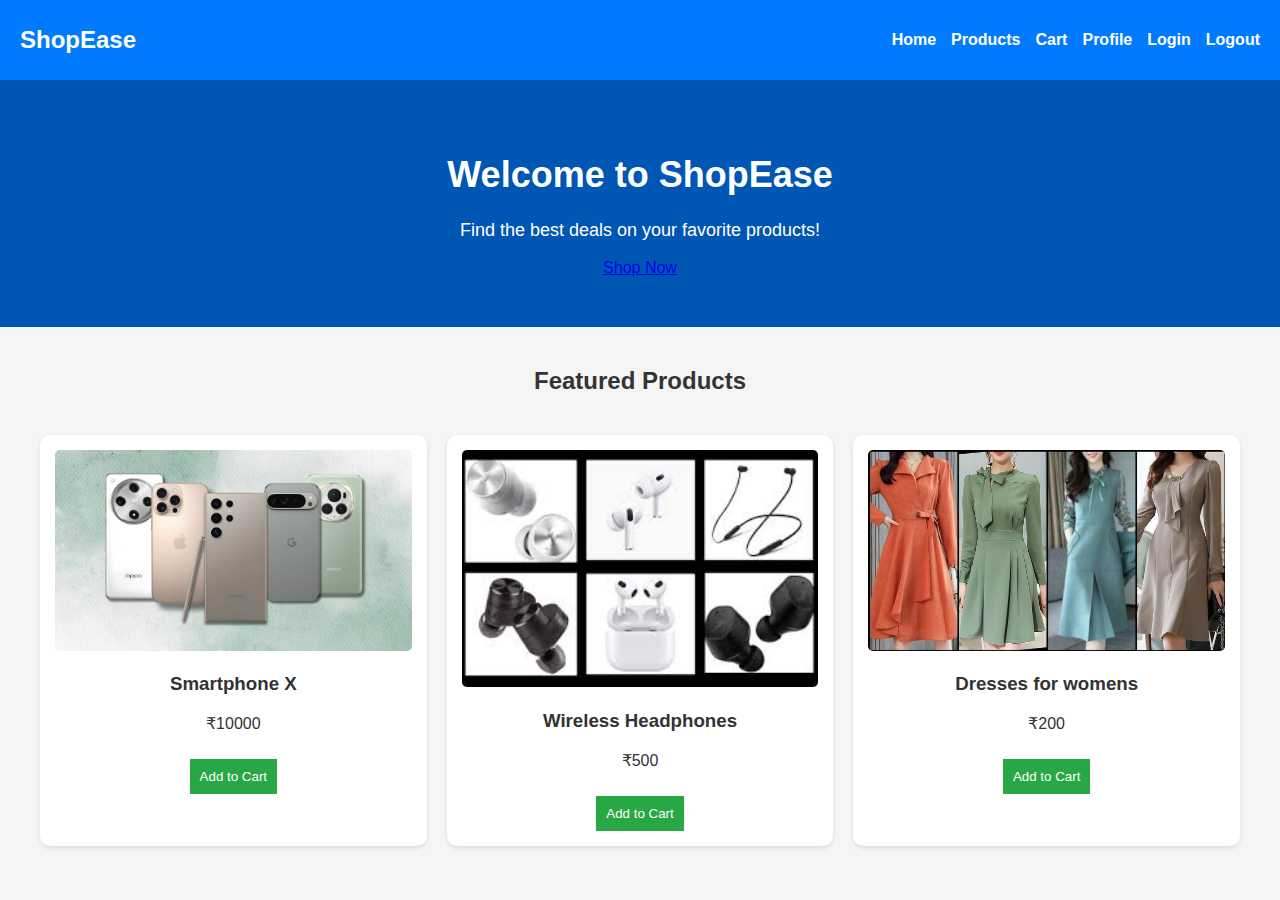
<file: index.html>
<!DOCTYPE html>
<html lang="en">
<head>
    <meta charset="UTF-8">
    <meta name="viewport" content="width=device-width, initial-scale=1.0">
    <title>ShopEase - Online Shopping</title>
    <link rel="stylesheet" href="styles.css">
</head>
<body>
    <header>
        <nav class="navbar">
            <div class="logo">ShopEase</div>
            <ul class="nav-links">
                <li><a href="index.html">Home</a></li>
                <li><a href="products.html">Products</a></li>
                <li><a href="cart.html">Cart</a></li>
                <li><a href="profile.html">Profile</a></li>
                <li><a href="login.html" id="login-btn">Login</a></li>
                <li><a href="#" id="logout-btn">Logout</a></li>

            </ul>
            <button class="menu-toggle">&#9776;</button>
        </nav>
    </header>
    
    <section class="banner">
        <h1>Welcome to ShopEase</h1>
        <p>Find the best deals on your favorite products!</p>
        <a href="products.html" class="shop-now-btn">Shop Now</a>
    </section>

    <section class="products">
        <h2>Featured Products</h2>
        <div class="product-grid">
            <div class="product">
                <img src="images/product 1.avif" alt="Product 1">
                <h3>Smartphone X</h3>
                <p>₹10000</p>
                <button class="add-to-cart" data-name="Smartphone X" data-price="10000" data-image="images/product1.jpg">Add to Cart</button>
            </div>
            <div class="product">
                <img src="images/product 2.jpg" alt="Product 2">
                <h3>Wireless Headphones</h3>
                <p>₹500</p>
                <button class="add-to-cart" data-name="Wireless Headphones" data-price="500" data-image="images/product2.jpg">Add to Cart</button>
            </div>
            <div class="product">
                <img src="images/product 3.jpg" alt="Product 3">
                <h3>Dresses for womens</h3>
                <p>₹200</p>
                <button class="add-to-cart" data-name="Smartwatch Pro" data-price="200" data-image="images/product3.jpg">Add to Cart</button>
            </div>
        </div>
    </section>

    <script src="script.js"></script>
</body>
</html>
</file>
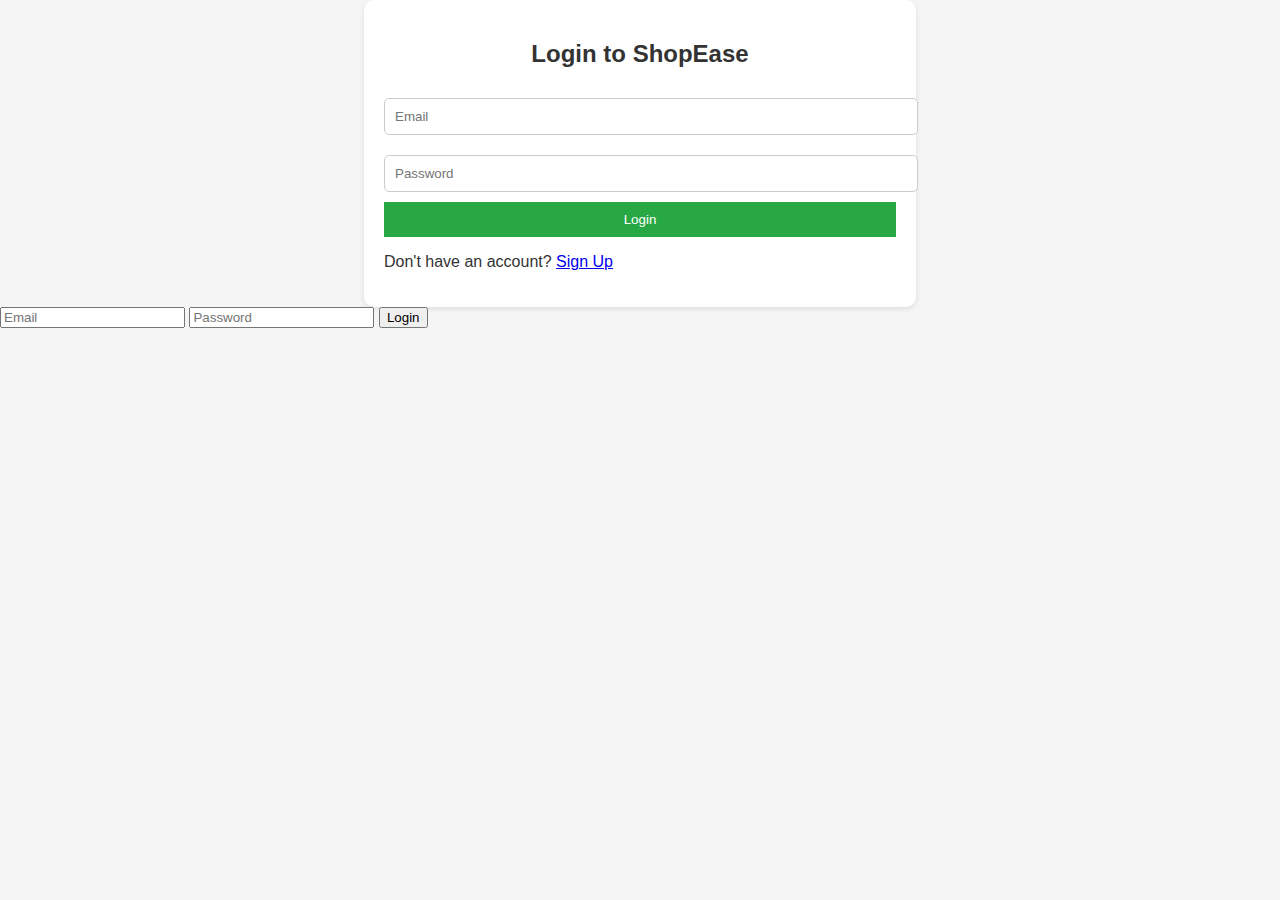
<file: login.html>
<!DOCTYPE html>
<html lang="en">
<head>
    <meta charset="UTF-8">
    <meta name="viewport" content="width=device-width, initial-scale=1.0">
    <title>Login - ShopEase</title>
    <link rel="stylesheet" href="styles.css">
    <script defer src="auth1.js"></script>
</head>
<body>

    <div class="auth-container">
        <h2>Login to ShopEase</h2>
        <form id="login-form">
            <input type="email" id="login-email" placeholder="Email" required>
            <input type="password" id="login-password" placeholder="Password" required>
            <button type="submit">Login</button>
        </form>
        <p>Don't have an account? <a href="registration.html">Sign Up</a></p>
    </div>
    <form id="login-form">
        <input type="email" id="login-email" placeholder="Email" required>
        <input type="password" id="login-password" placeholder="Password" required>
        <button type="submit">Login</button>
    </form>
    

</body>
</html>
</file>
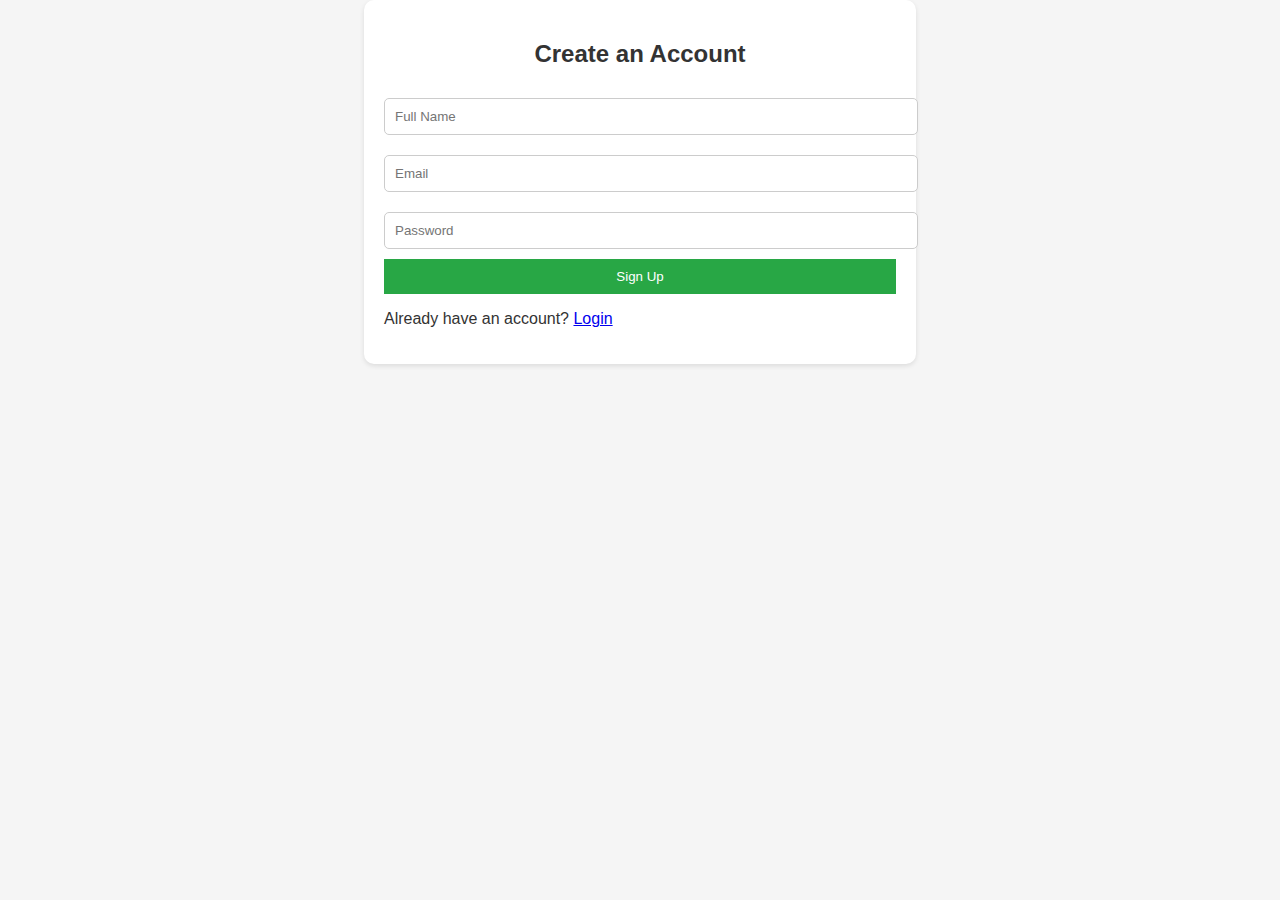
<file: registration.html>
<!DOCTYPE html>
<html lang="en">
<head>
    <meta charset="UTF-8">
    <meta name="viewport" content="width=device-width, initial-scale=1.0">
    <title>Register - ShopEase</title>
    <link rel="stylesheet" href="styles.css">
    <script defer src="auth1.js"></script>
</head>
<body>

    <div class="auth-container">
        <h2>Create an Account</h2>
        <form id="signup-form">
            <input type="text" id="signup-name" placeholder="Full Name" required>
            <input type="email" id="signup-email" placeholder="Email" required>
            <input type="password" id="signup-password" placeholder="Password" required>
            <button type="submit">Sign Up</button>
        </form>
        <p>Already have an account? <a href="login.html">Login</a></p>
    </div>

</body>
</html>
</file>
<file: styles.css>
/* Global Styles */
body {
    font-family: Arial, sans-serif;
    margin: 0;
    padding: 0;
    background-color: #f5f5f5;
    color: #333;
}

/* Navbar */
.navbar {
    display: flex;
    justify-content: space-between;
    align-items: center;
    background-color: #007bff;
    padding: 15px 20px;
    color: white;
}

.logo {
    font-size: 24px;
    font-weight: bold;
}

.nav-links {
    list-style: none;
    display: flex;
    gap: 15px;
}

.nav-links li {
    display: inline;
}

.nav-links a {
    color: white;
    text-decoration: none;
    font-weight: bold;
}

.menu-toggle {
    display: none;
    font-size: 24px;
    cursor: pointer;
}

/* Responsive Navbar */
@media (max-width: 768px) {
    .nav-links {
        display: none;
        flex-direction: column;
        position: absolute;
        top: 60px;
        right: 20px;
        background-color: white;
        box-shadow: 0 4px 6px rgba(0, 0, 0, 0.1);
        padding: 10px;
        border-radius: 5px;
    }

    .nav-links.active {
        display: flex;
    }

    .menu-toggle {
        display: block;
    }
}

/* Banner */
.banner {
    text-align: center;
    padding: 50px;
    background-color: #0056b3;
    color: white;
}

.banner h1 {
    font-size: 36px;
}

.banner p {
    font-size: 18px;
}

/* Product Section */
.products {
    padding: 20px;
    text-align: center;
}

.product-grid {
    display: grid;
    grid-template-columns: repeat(auto-fit, minmax(200px, 1fr));
    gap: 20px;
    padding: 20px;
}

.product {
    background: white;
    padding: 15px;
    border-radius: 10px;
    box-shadow: 0 2px 5px rgba(0, 0, 0, 0.1);
    transition: transform 0.3s ease-in-out;
}

.product:hover {
    transform: scale(1.05);
}

.product img {
    width: 100%;
    border-radius: 5px;
}

.add-to-cart {
    background-color: #28a745;
    color: white;
    padding: 10px;
    border: none;
    cursor: pointer;
    margin-top: 10px;
}

/* Cart Page */
.cart-container {
    width: 80%;
    margin: auto;
    padding: 20px;
    background: white;
    border-radius: 10px;
    box-shadow: 0 2px 5px rgba(0, 0, 0, 0.1);
}

.cart-table {
    width: 100%;
    border-collapse: collapse;
}

.cart-table th, .cart-table td {
    border: 1px solid #ddd;
    padding: 10px;
    text-align: center;
}

.cart-img {
    width: 50px;
    height: 50px;
    object-fit: cover;
}

.qty-btn {
    background-color: #007bff;
    color: white;
    border: none;
    padding: 5px 10px;
    cursor: pointer;
}

.remove-btn {
    background-color: red;
    color: white;
    border: none;
    padding: 5px 10px;
    cursor: pointer;
}

#clear-cart {
    background-color: #dc3545;
    color: white;
    padding: 10px;
    border: none;
    cursor: pointer;
    margin-top: 10px;
}

/* Profile Page */
.profile-container {
    width: 60%;
    margin: auto;
    padding: 20px;
    background: white;
    border-radius: 10px;
    box-shadow: 0 2px 5px rgba(0, 0, 0, 0.1);
}

.profile-container h2 {
    text-align: center;
}

.profile-container input {
    width: 100%;
    padding: 10px;
    margin: 10px 0;
    border: 1px solid #ccc;
    border-radius: 5px;
}

.profile-container button {
    width: 100%;
    padding: 10px;
    background-color: #007bff;
    color: white;
    border: none;
    cursor: pointer;
}

/* Authentication Pages */
.auth-container {
    width: 40%;
    margin: auto;
    padding: 20px;
    background: white;
    border-radius: 10px;
    box-shadow: 0 2px 5px rgba(0, 0, 0, 0.1);
}

.auth-container h2 {
    text-align: center;
}

.auth-container input {
    width: 100%;
    padding: 10px;
    margin: 10px 0;
    border: 1px solid #ccc;
    border-radius: 5px;
}

.auth-container button {
    width: 100%;
    padding: 10px;
    background-color: #28a745;
    color: white;
    border: none;
    cursor: pointer;
}

/* Responsive Design */
@media (max-width: 768px) {
    .profile-container, .auth-container {
        width: 90%;
    }

    .cart-container {
        width: 95%;
    }
}
/* Authentication Pages */
.auth-container {
    width: 40%;
    margin: auto;
    padding: 20px;
    background: white;
    border-radius: 10px;
    box-shadow: 0 2px 5px rgba(0, 0, 0, 0.1);
}

.auth-container h2 {
    text-align: center;
}

.auth-container input {
    width: 100%;
    padding: 10px;
    margin: 10px 0;
    border: 1px solid #ccc;
    border-radius: 5px;
}

.auth-container button {
    width: 100%;
    padding: 10px;
    background-color: #28a745;
    color: white;
    border: none;
    cursor: pointer;
}

/* Responsive Design */
@media (max-width: 768px) {
    .auth-container {
        width: 90%;
    }
}
#chatbot-container {
    position: fixed;
    bottom: 20px;
    right: 20px;
    width: 300px;
    height: 400px;
    background: white;
    border: 1px solid #ccc;
    box-shadow: 0px 0px 10px rgba(0, 0, 0, 0.2);
    padding: 10px;
    overflow-y: auto;
    display: flex;
    flex-direction: column;
}

#chat-header {
    background: #007bff;
    color: white;
    padding: 10px;
    text-align: center;
    font-weight: bold;
}

#chat-body {
    flex: 1;
    padding: 10px;
}

#chat-input {
    display: flex;
    padding: 10px;
    background: #f1f1f1;
}

#chat-input input {
    flex: 1;
    padding: 5px;
}

#send-btn, #voice-btn {
    background: #007bff;
    color: white;
    border: none;
    padding: 5px 10px;
    cursor: pointer;
}
</file>
